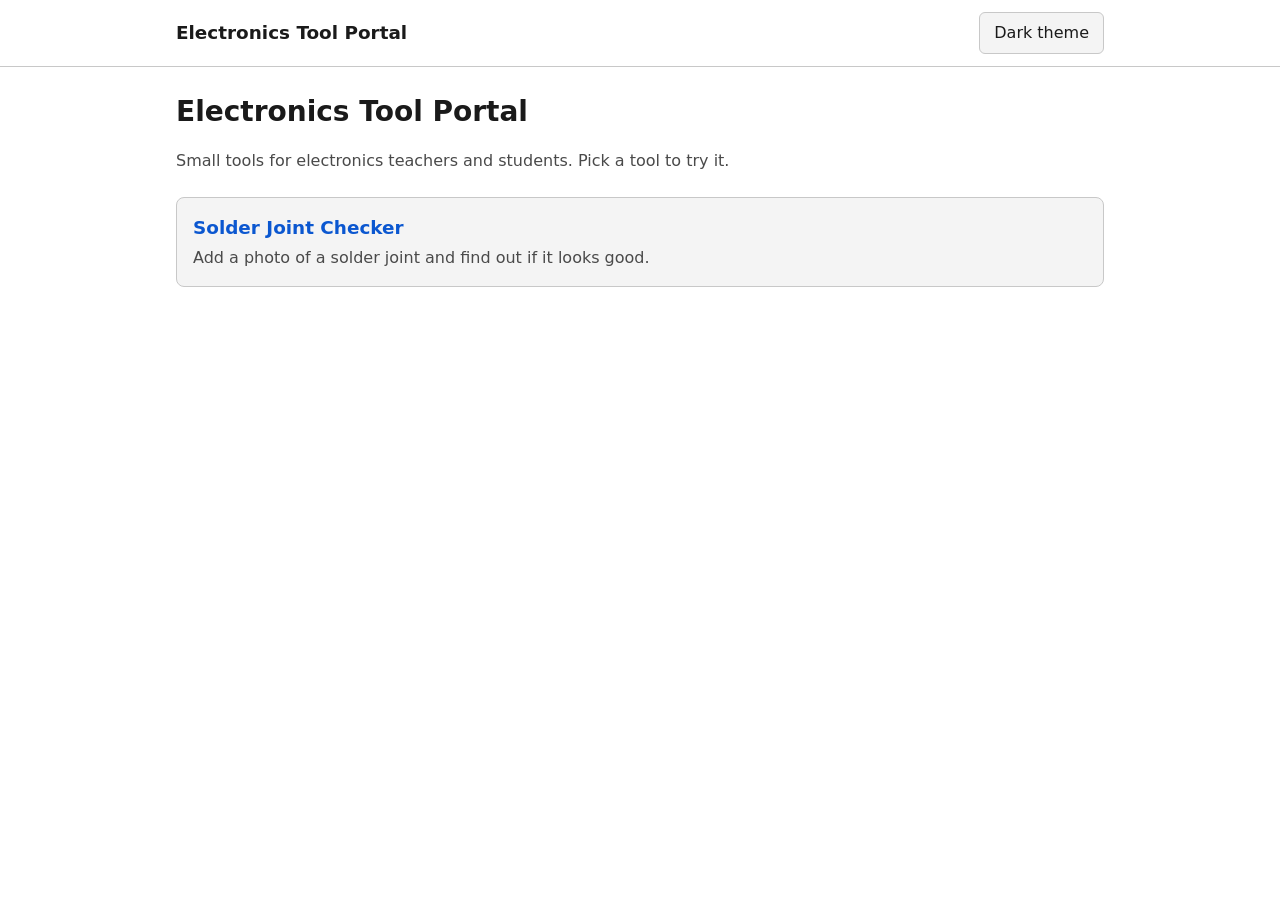
<file: index.html>
<!doctype html>
<html lang="en">
<head>
  <meta charset="utf-8">
  <meta name="viewport" content="width=device-width, initial-scale=1">
  <title>Electronics Tool Portal</title>
  <link rel="stylesheet" href="css/style.css">
  <script src="js/theme.js"></script>
</head>
<body>
  <header class="site-header">
    <div class="container">
      <a class="site-name" href="index.html">Electronics Tool Portal</a>
      <button id="theme-toggle" type="button">Dark theme</button>
    </div>
  </header>

  <main class="container">
    <h1>Electronics Tool Portal</h1>
    <p class="muted">Small tools for electronics teachers and students. Pick a tool to try it.</p>

    <ul class="tool-list">
      <li>
        <a class="tool-card" href="tools/solder-checker/index.html">
          <h2>Solder Joint Checker</h2>
          <p>Add a photo of a solder joint and find out if it looks good.</p>
        </a>
      </li>
    </ul>
  </main>
</body>
</html>
</file>
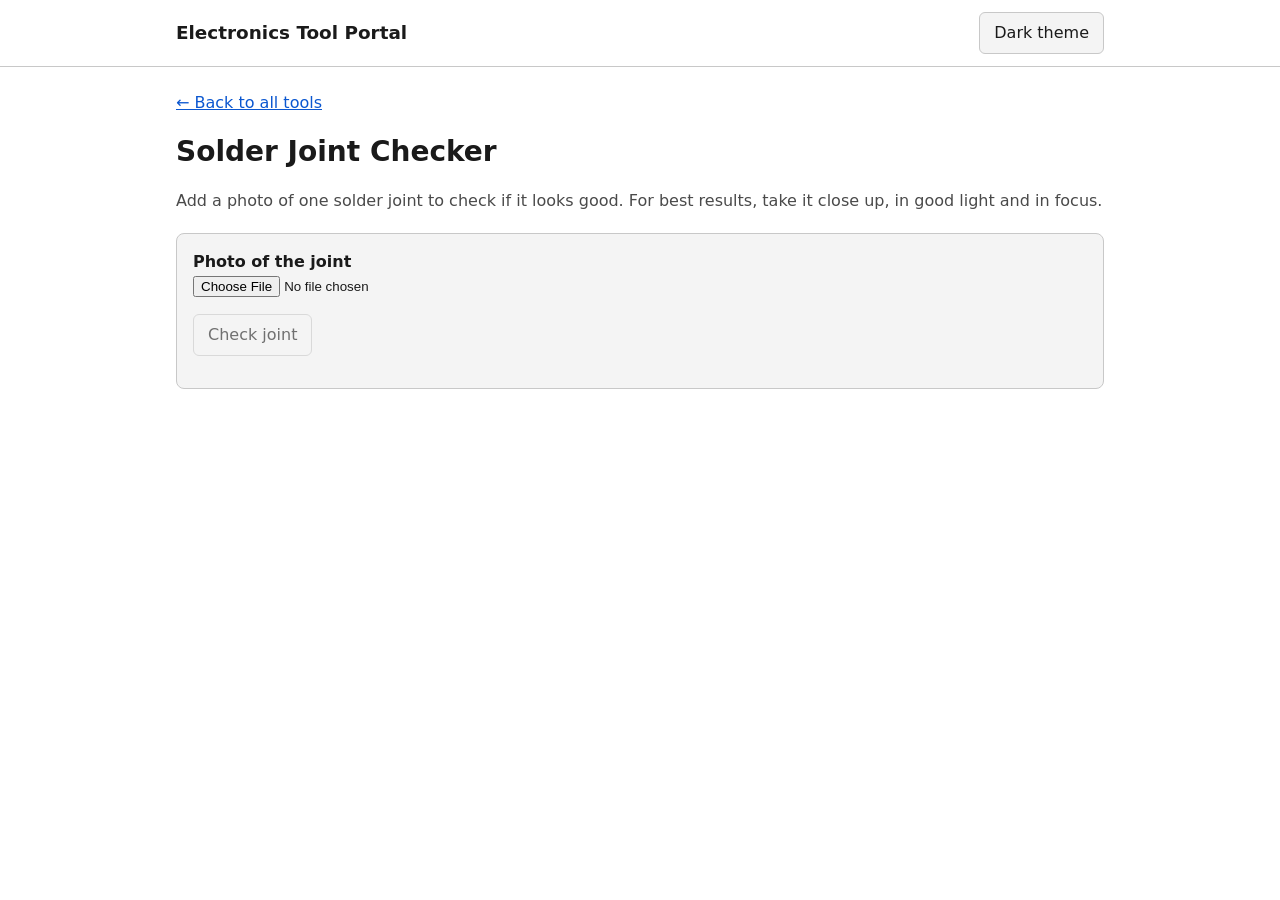
<file: tools/solder-checker/index.html>
<!doctype html>
<html lang="en">
<head>
  <meta charset="utf-8">
  <meta name="viewport" content="width=device-width, initial-scale=1">
  <title>Solder Joint Checker</title>
  <link rel="stylesheet" href="../../css/style.css">
  <script src="../../js/theme.js"></script>
</head>
<body>
  <header class="site-header">
    <div class="container">
      <a class="site-name" href="../../index.html">Electronics Tool Portal</a>
      <button id="theme-toggle" type="button">Dark theme</button>
    </div>
  </header>

  <main class="container">
    <a class="back-link" href="../../index.html">&larr; Back to all tools</a>
    <h1>Solder Joint Checker</h1>
    <p class="muted">Add a photo of one solder joint to check if it looks good.
      For best results, take it close up, in good light and in focus.</p>

    <div class="panel">
      <label for="photo"><strong>Photo of the joint</strong></label><br>
      <input id="photo" type="file" accept="image/*">
      <img id="preview" class="preview" alt="Your photo of the solder joint" hidden>
      <p><button id="check" type="button" disabled>Check joint</button></p>
    </div>

    <div id="result" class="panel" aria-live="polite" hidden>
      <p id="verdict" class="result-verdict"></p>
      <p id="reason"></p>
      <p class="demo-note">Demo: this is an example result, not a real check of your photo.
        Real photo checking will be added later.</p>
    </div>
  </main>

  <script src="checker.js"></script>
</body>
</html>
</file>
<file: css/style.css>
/* Shared styles for every page. Colours are set once here for each theme. */

:root {
  --bg: #ffffff;
  --surface: #f4f4f4;
  --text: #1a1a1a;
  --muted: #4a4a4a;
  --border: #c8c8c8;
  --link: #0b57d0;
  --good: #1e6b2f;
  --bad: #a3261b;
  color-scheme: light;
}

:root[data-theme="dark"] {
  --bg: #121212;
  --surface: #1e1e1e;
  --text: #eeeeee;
  --muted: #b8b8b8;
  --border: #444444;
  --link: #8ab4f8;
  --good: #7ee08f;
  --bad: #ff8a80;
  color-scheme: dark;
}

* { box-sizing: border-box; }

body {
  margin: 0;
  background: var(--bg);
  color: var(--text);
  font-family: system-ui, -apple-system, "Segoe UI", Roboto, sans-serif;
  font-size: 1rem;
  line-height: 1.5;
}

a { color: var(--link); }

.container {
  max-width: 960px;
  margin: 0 auto;
  padding: 0 16px;
}

/* Header */
.site-header {
  border-bottom: 1px solid var(--border);
}
.site-header .container {
  display: flex;
  flex-wrap: wrap;
  align-items: center;
  justify-content: space-between;
  gap: 8px;
  padding-top: 12px;
  padding-bottom: 12px;
}
.site-name {
  font-weight: 700;
  font-size: 1.15rem;
  color: var(--text);
  text-decoration: none;
}

button {
  font: inherit;
  color: var(--text);
  background: var(--surface);
  border: 1px solid var(--border);
  border-radius: 6px;
  padding: 8px 14px;
  cursor: pointer;
}
button:disabled { opacity: 0.6; cursor: not-allowed; }
button:focus-visible, a:focus-visible, input:focus-visible {
  outline: 2px solid var(--link);
  outline-offset: 2px;
}

main.container { padding-top: 24px; padding-bottom: 48px; }
h1 { font-size: 1.75rem; margin: 0 0 8px; }
.muted { color: var(--muted); }

/* Tool cards on the homepage */
.tool-list {
  list-style: none;
  padding: 0;
  margin: 24px 0 0;
  display: grid;
  grid-template-columns: repeat(auto-fit, minmax(240px, 1fr));
  gap: 16px;
}
.tool-card {
  display: block;
  height: 100%;
  padding: 16px;
  background: var(--surface);
  border: 1px solid var(--border);
  border-radius: 8px;
  color: var(--text);
  text-decoration: none;
}
.tool-card:hover { border-color: var(--link); }
.tool-card h2 { font-size: 1.15rem; margin: 0 0 4px; color: var(--link); }
.tool-card p { margin: 0; color: var(--muted); }

/* Tool pages */
.back-link { display: inline-block; margin-bottom: 16px; }

.panel {
  margin-top: 20px;
  padding: 16px;
  background: var(--surface);
  border: 1px solid var(--border);
  border-radius: 8px;
}

.preview {
  display: block;
  max-width: 100%;
  max-height: 360px;
  margin-top: 12px;
  border: 1px solid var(--border);
  border-radius: 6px;
}

.result-verdict { font-size: 1.3rem; font-weight: 700; margin: 0 0 4px; }
.result-verdict.good { color: var(--good); }
.result-verdict.bad { color: var(--bad); }

.demo-note {
  margin: 12px 0 0;
  font-size: 0.9rem;
  color: var(--muted);
}

[hidden] { display: none !important; }
</file>
